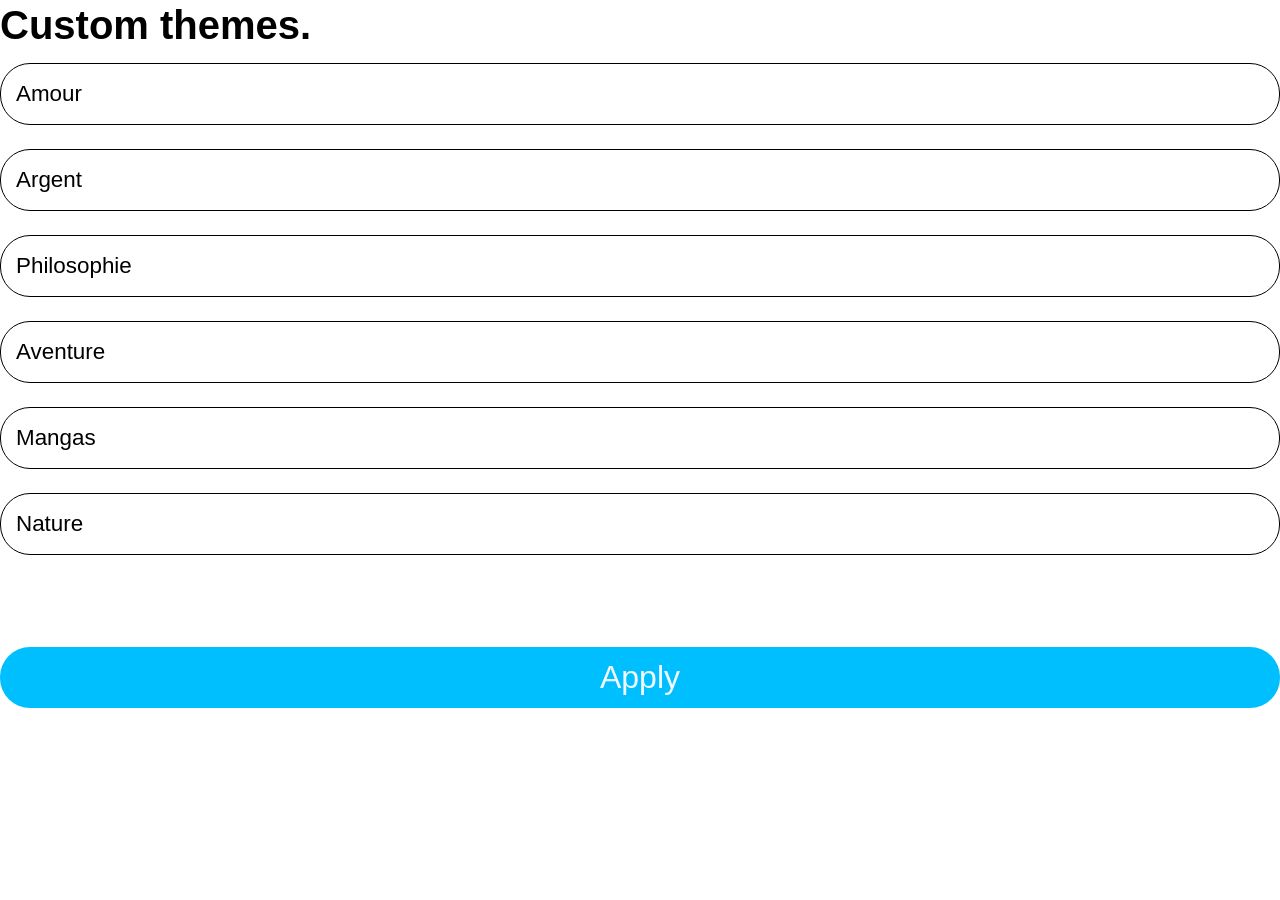
<file: tools.html>
<!DOCTYPE html>
<html lang="en">
  <head>
    <meta charset="UTF-8" />
    <meta name="viewport" content="width=device-width, initial-scale=1.0" />
    <title>Tools</title>
    <link rel="stylesheet" href="../css files/tools.css" />
  </head>
  <body>
    <h1>Custom themes.</h1>

    <div id="themes">
      <div class="first">
        <p>Amour</p>
      </div>

      <div class="first">
        <p>Argent</p>
      </div>
      <div class="first">
        <p>Philosophie</p>
      </div>
      <div class="first">
        <p>Aventure</p>
      </div>
      <div class="first">
        <p>Mangas</p>
      </div>
      <div class="first">
        <p>Nature</p>
      </div>
    </div>

    <button>Apply</button>

    <script>
      const theme = document.querySelectorAll(".first");
      theme.forEach((item) => {
        item.addEventListener("click", () => {
          item.classList.toggle("choice");
        });
      });
    </script>
  </body>
</html>
</file>
<file: css files/tools.css>
* {
  margin: 0;
  padding: 0;
  box-sizing: border-box;
  font-family: "Montserrat", sans-serif;
}
h1 {
  font-size: 2.5rem;
  margin-block: 3px;
}
#themes {
  width: 100%;
  display: flex;
  justify-content: space-between;
  flex-direction: column;
}
.first {
  width: 100%;
  padding-block: 17px;
  margin-block: 12px;
  border: 1px solid black;
  border-radius: 30px;
}
.first p {
  font-size: 1.4rem;
  margin-left: 15px;
}
button {
  color: aliceblue;
  width: 100%;
  font-size: 2rem;
  padding-block: 12px;
  margin-top: 80px;
  border: none;
  border-radius: 30px;
  outline: none;
  background-color: deepskyblue;
  transition: 0.1s;
}
button:active {
  color: deepskyblue;
  background-color: aliceblue;
}
.choice {
  color: white;
  background-color: deepskyblue;
}
</file>
